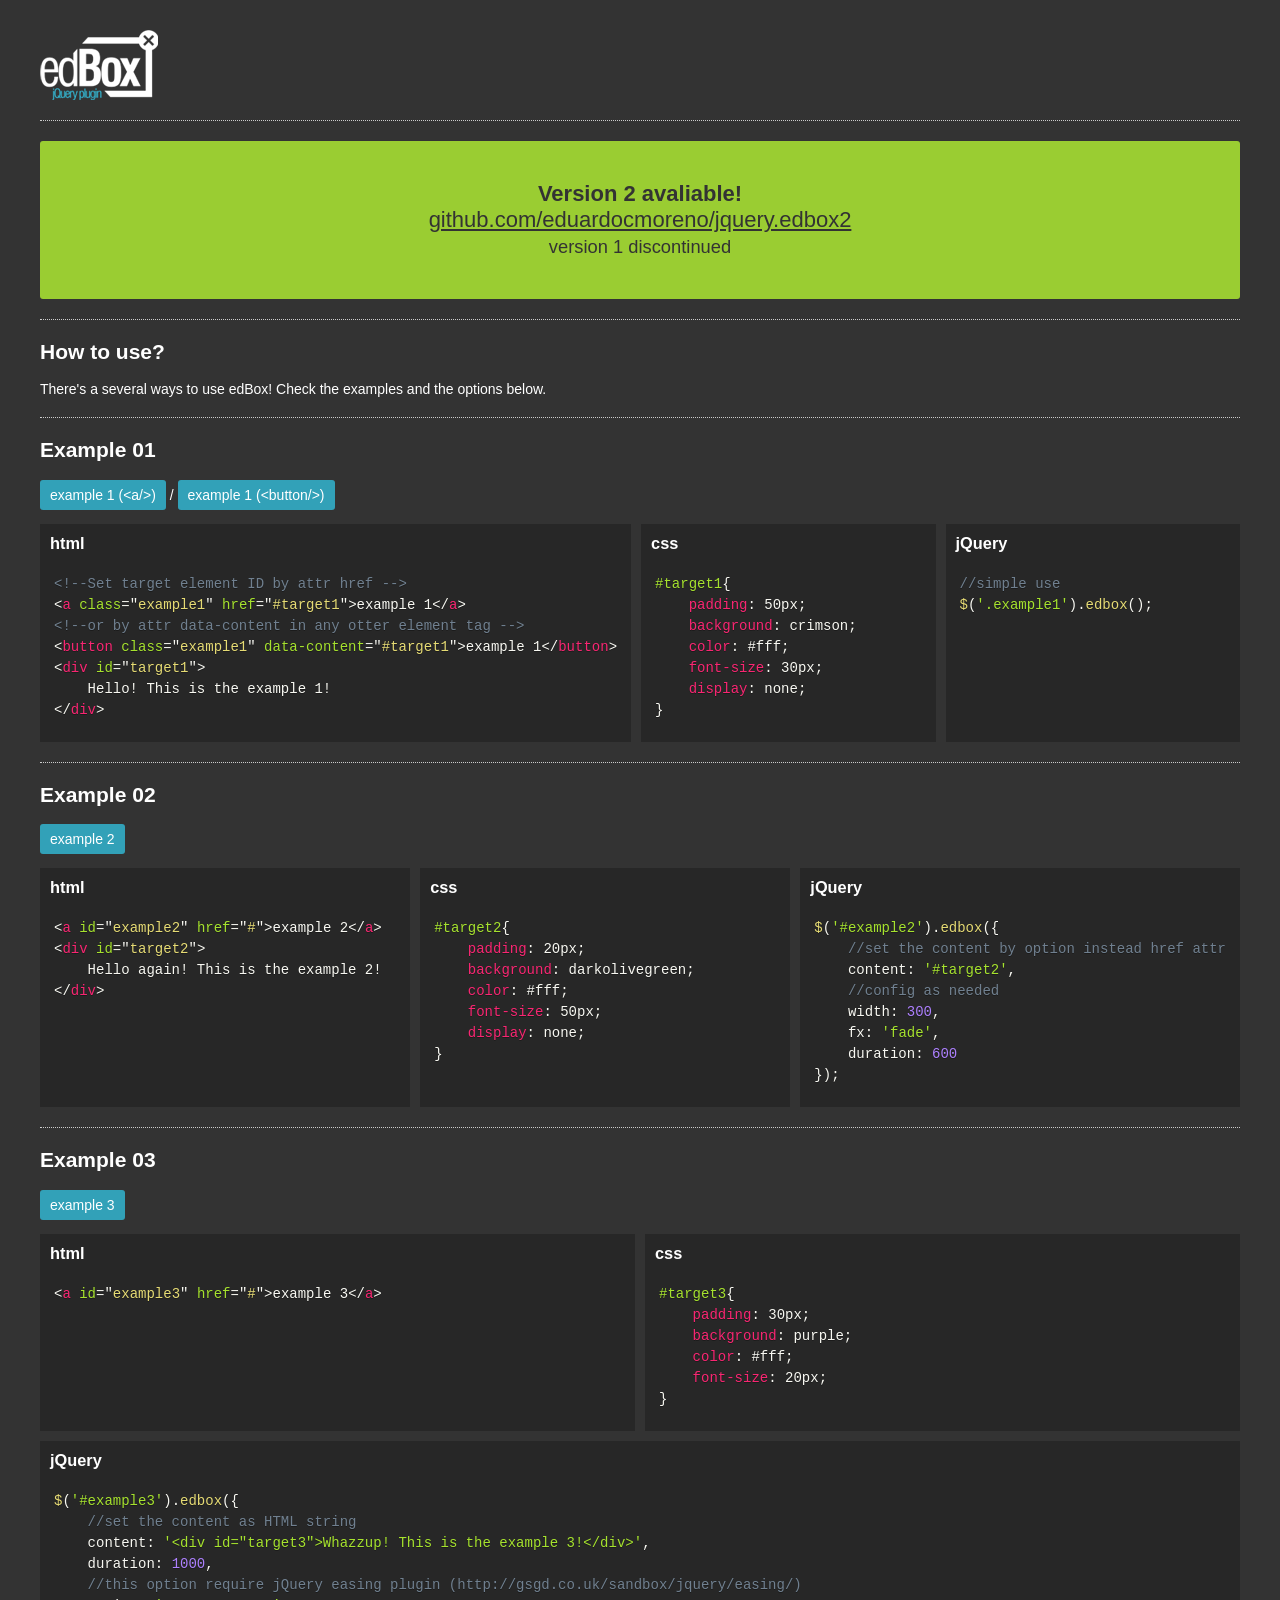
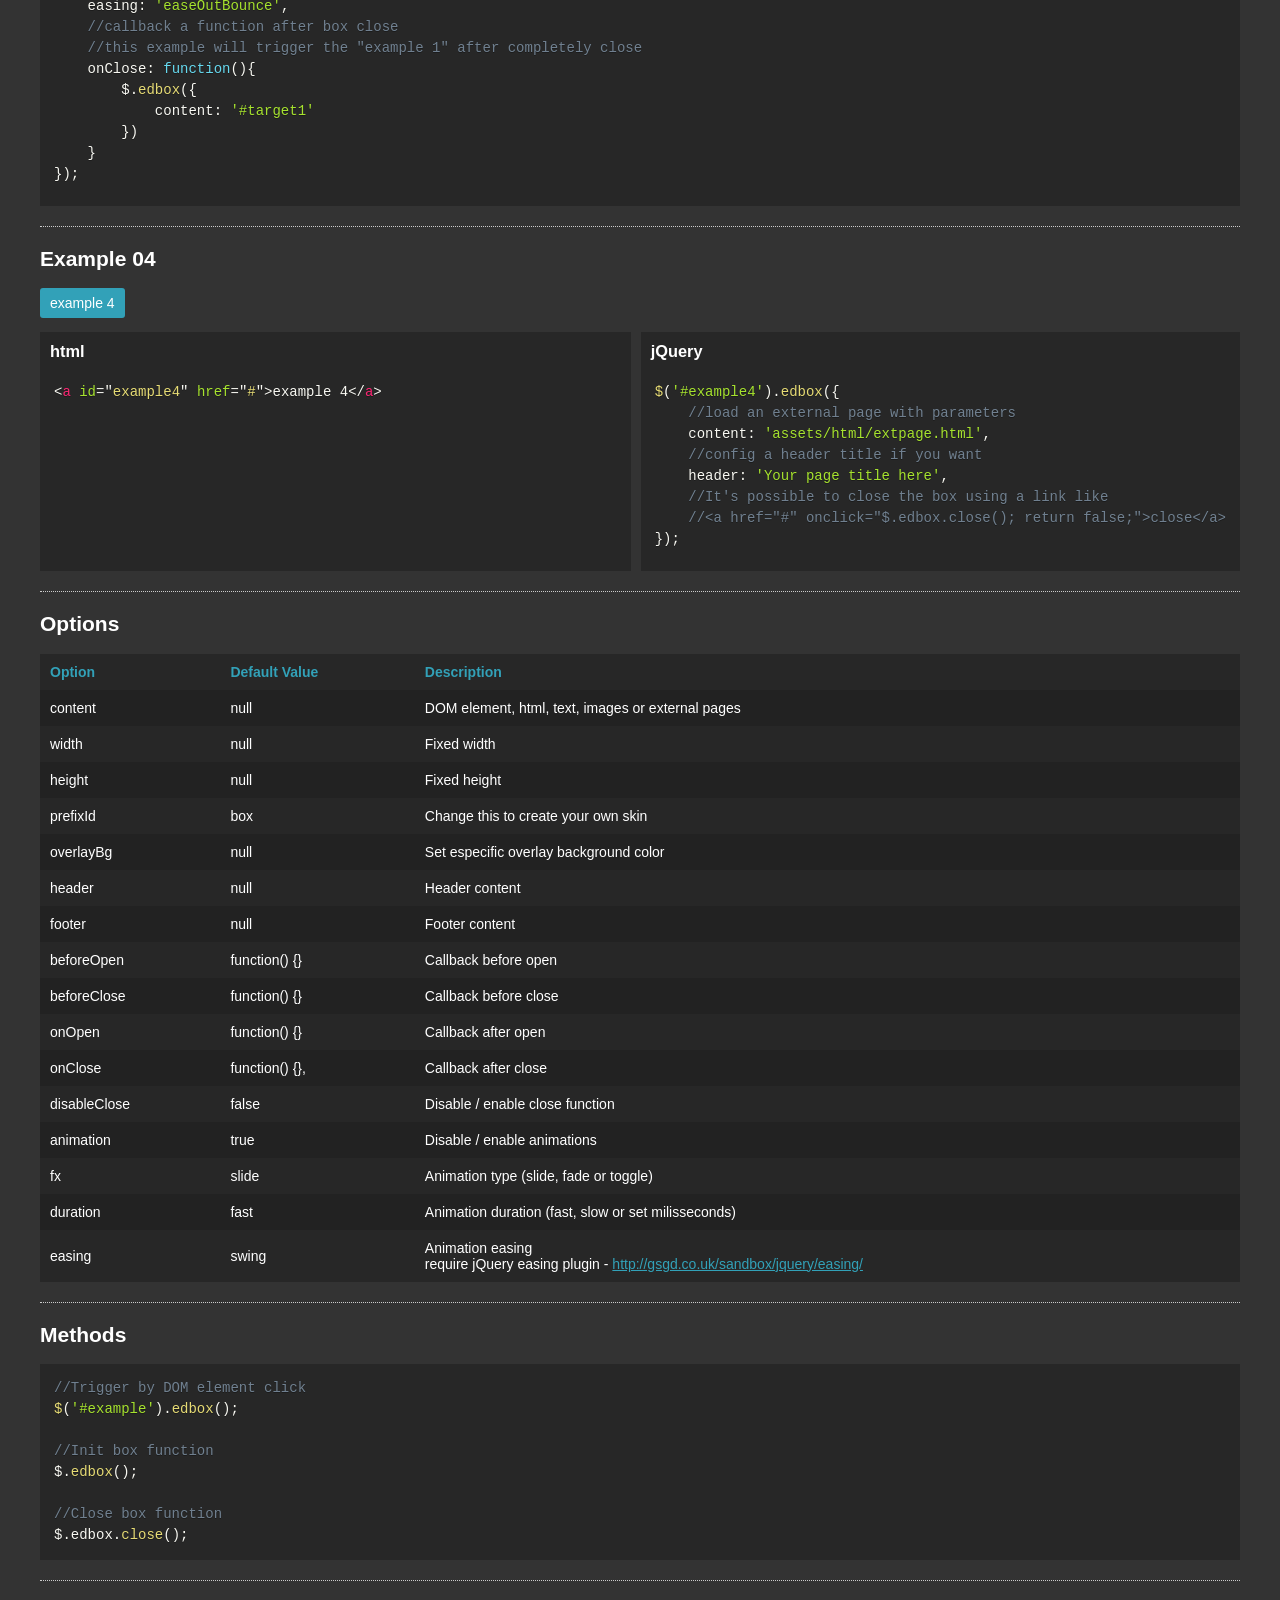
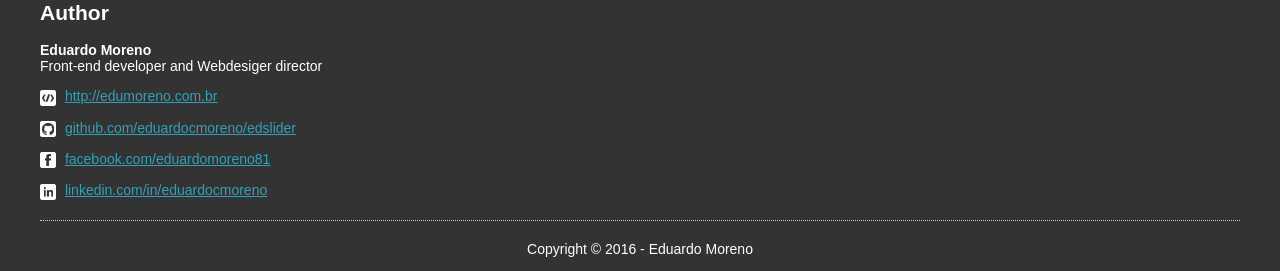
<file: docs/index.html>
<!DOCTYPE html>
<html>
<head>
	<meta charset="UTF-8">
	<meta name="description" content="jQuery edBox plugin">
	<meta name="keywords" content="HTML,CSS,JavaScript,jquery,plugin,modal">
	<meta name="author" content="Eduardo Moreno">
	<title>jQuery edbox plugin</title>
	<link rel="stylesheet" href="assets/css/styles.css">
	<link rel="stylesheet" href="assets/css/edbox.css">
	<link rel="stylesheet" href="assets/css/prism.css">
</head>
<body>
	
	<header>
		<img src="assets/images/logo.png" alt="" class="logo">
	</header>

	<div class="container">
		<hr>
		
		<div class="call"><strong>Version 2 avaliable!</strong><br><a href="https://github.com/eduardocmoreno/jquery.edbox2" title="edbox2">github.com/eduardocmoreno/jquery.edbox2</a><br><small>version 1 discontinued</small></div>		

		<hr>
		
		<h2>How to use?</h2>
		<p>There's a several ways to use edBox! Check the examples and the options below.</p>

		<hr>

		<!-- example 1 -->
		<h2>Example 01</h2>
		<p>
			<a class="btn example1" href="#target1">example 1 (&lta/>)</a> / 
			<button class="btn example1" data-content="#target1">example 1 (&lt;button/>)</button>
		</p>
		<div id="target1">Hello! This is the example 1!</div>
		<div class="codes">
			<div>
				<h3>html</h3>
<pre><code class="language-markup">&lt;!--Set target element ID by attr href -->
&lt;a class="example1" href="#target1">example 1&lt;/a>
&lt;!--or by attr data-content in any otter element tag -->
&lt;button class="example1" data-content="#target1">example 1&lt;/button>
&lt;div id="target1">
	Hello! This is the example 1!
&lt;/div></code></pre>
			</div>
			<div>
				<h3>css</h3>
<pre><code class="language-css">#target1{
	padding: 50px;
	background: crimson;
	color: #fff;
	font-size: 30px;
	display: none;
}</code></pre>
			</div>
			<div>
				<h3>jQuery</h3>
<pre><code class="language-javascript">//simple use
$('.example1').edbox();</code></pre>
			</div>
		</div>

		<hr>
		
		<!-- example 2 -->
		<h2>Example 02</h2>
		<p>
			<a class="btn" id="example2" href="#">example 2</a>
		</p>
		<div id="target2">Hello again! This is the example 2!</div>
		<div class="codes">
			<div>
				<h3>html</h3>
<pre><code class="language-markup">&lt;a id="example2" href="#">example 2&lt;/a>
&lt;div id="target2">
	Hello again! This is the example 2!
&lt;/div></code></pre>
			</div>
			<div>
				<h3>css</h3>
<pre><code class="language-css">#target2{
	padding: 20px;
	background: darkolivegreen;
	color: #fff;
	font-size: 50px;
	display: none;
}</code></pre>
			</div>
			<div>
				<h3>jQuery</h3>
<pre><code class="language-javascript">$('#example2').edbox({
	//set the content by option instead href attr
	content: '#target2',
	//config as needed
	width: 300,
	fx: 'fade',
	duration: 600
});</code></pre>
			</div>
		</div>

		<hr>
		
		<!-- example 3 -->
		<h2>Example 03</h2>
		<p>
			<a class="btn" id="example3" href="">example 3</a>
		</p>
		<div class="codes">
			<div>
				<h3>html</h3>
<pre><code class="language-markup">&lt;a id="example3" href="#">example 3&lt;/a></code></pre>
			</div>
			<div>
				<h3>css</h3>
<pre><code class="language-css">#target3{
	padding: 30px;
	background: purple;
	color: #fff;
	font-size: 20px;
}</code></pre>
			</div>
			<div>
				<h3>jQuery</h3>
<pre><code class="language-javascript">$('#example3').edbox({
	//set the content as HTML string
	content: '&lt;div id="target3">Whazzup! This is the example 3!&lt;/div>',
	duration: 1000,
	//this option require jQuery easing plugin (http://gsgd.co.uk/sandbox/jquery/easing/)
	easing: 'easeOutBounce',
	//callback a function after box close
	//this example will trigger the "example 1" after completely close
	onClose: function(){
		$.edbox({
			content: '#target1'
		})
	}
});</code></pre>
			</div>
		</div>

		<hr>

		<!-- example 4 -->
		<h2>Example 04</h2>
		<p>
			<a class="btn" id="example4" href="#">example 4</a>
		</p>
		<div class="codes">
			<div>
				<h3>html</h3>
<pre><code class="language-markup">&lt;a id="example4" href="#">example 4&lt;/a></code></pre>
			</div>
			<div>
				<h3>jQuery</h3>
<pre><code class="language-javascript">$('#example4').edbox({
	//load an external page with parameters
	content: 'assets/html/extpage.html',
	//config a header title if you want
	header: 'Your page title here',
	//It's possible to close the box using a link like
	//&lt;a href="#" onclick="$.edbox.close(); return false;">close&lt;/a>
});</code></pre>
			</div>
		</div>

		<hr>

		<h2>Options</h2>

		<table class="options">
			<thead>
				<tr>
					<th>Option</th>
					<th>Default Value</th>
					<th>Description</th>
				</tr>
			</thead>
			<tbody>
				<tr>
					<td>content</td>
					<td>null</td>
					<td>DOM element, html, text, images or external pages</td>
				</tr>
				<tr>
					<td>width</td>
					<td>null</td>
					<td>Fixed width</td>
				</tr>
				<tr>
					<td>height</td>
					<td>null</td>
					<td>Fixed height</td>
				</tr>
				<tr>
					<td>prefixId</td>
					<td>box</td>
					<td>Change this to create your own skin</td>
				</tr>
				<tr>
					<td>overlayBg</td>
					<td>null</td>
					<td>Set especific overlay background color</td>
				</tr>
				<tr>
					<td>header</td>
					<td>null</td>
					<td>Header content</td>
				</tr>
				<tr>
					<td>footer</td>
					<td>null</td>
					<td>Footer content</td>
				</tr>
				<tr>
					<td>beforeOpen</td>
					<td>function() {}</td>
					<td>Callback before open</td>
				</tr>
				<tr>
					<td>beforeClose</td>
					<td>function() {}</td>
					<td>Callback before close</td>
				</tr>
				<tr>
					<td>onOpen</td>
					<td>function() {}</td>
					<td>Callback after open</td>
				</tr>
				<tr>
					<td>onClose</td>
					<td>function() {},</td>
					<td>Callback after close</td>
				</tr>
				<tr>
					<td>disableClose</td>
					<td>false</td>
					<td>Disable / enable close function</td>
				</tr>
				<tr>
					<td>animation</td>
					<td>true</td>
					<td>Disable / enable animations</td>
				</tr>
				<tr>
					<td>fx</td>
					<td>slide</td>
					<td>Animation type (slide, fade or toggle)</td>
				</tr>
				<tr>
					<td>duration</td>
					<td>fast</td>
					<td>Animation duration (fast, slow or set milisseconds)</td>
				</tr>
				<tr>
					<td>easing</td>
					<td>swing</td>
					<td>Animation easing <br> require jQuery easing plugin - <a class="link" href="http://gsgd.co.uk/sandbox/jquery/easing/">http://gsgd.co.uk/sandbox/jquery/easing/</a></td>
				</tr>
			</tbody>
		</table>

		<hr>

		<h2>Methods</h2>
<pre><code class="language-javascript">//Trigger by DOM element click
$('#example').edbox();

//Init box function
$.edbox();

//Close box function
$.edbox.close();
</code></pre>

		<hr/>

		<h2>Author</h2>

		<div>
			<p><b>Eduardo Moreno</b><br>Front-end developer and Webdesiger director</p>
			<p>
				<img src="assets/images/icon-portfolio.png" alt="Porftolio" class="icon"/>
				<a href="http://edumoreno.com.br" class="link">
					http://edumoreno.com.br
				</a>
			</p>
			<p>
				<img src="assets/images/icon-github.png" alt="Github" class="icon"/>
				<a href="https://github.com/eduardocmoreno/edslider" class="link" target="_blank">
					github.com/eduardocmoreno/edslider
				</a>
			</p>
			<p>
				<img src="assets/images/icon-facebook.png" alt="Facebook" class="icon"/>
				<a href="https://www.facebook.com/eduardomoreno81" class="link" target="_blank">
					facebook.com/eduardomoreno81
				</a>
			</p>
			<p>
				<img src="assets/images/icon-linkedin.png" alt="Linkedin" class="icon"/>
				<a href="www.linkedin.com/in/eduardocmoreno" class="link" target="_blank">
					linkedin.com/in/eduardocmoreno
				</a>
			</p>
		</div>

		<hr/>

		<p style="text-align: center;">Copyright © 2016 - Eduardo Moreno</p>

	</div>

	<script src="assets/js/jquery.min.js"></script>
	<script src="assets/js/jquery.edbox-1.10.1.js"></script>
	<script src="assets/js/jquery.easing.1.3.js"></script>
	<script src="assets/js/prism.js"></script>
	<script>
		$(document).ready(function() {
			$('.example1').edbox();
			$('#example2').edbox({
				content: '#target2',
				width: 300,
				fx: 'fade',
				duration: 600
			});
			$('#example3').edbox({
				content: '<div id="target3">Whazzup! This is the example 3!</div>',
				duration: 1000,
				easing: 'easeOutBounce',
				onClose: function(){
					$.edbox({
						content: '#target1'
					})
				}
			});
			$('#example4').edbox({
				content: 'assets/html/extpage.html',
				header: 'Your page title here',
				htmlClose: ''
			});

		});
	</script>
</body>
</html>
</file>
<file: docs/assets/css/styles.css>
body{
	margin:0;
	font:14px Arial, sans-serif;
	background-color:#333;
	color:#fff;
	padding-top:30px;
}
h1{
	font-size:40px;
	line-height:50px;
	float:left;
	margin:0;
}
h1 span{
	color:#999;
	font-weight:normal;
}
h1,
h2{
	font-family:"Open Sans Condensed", sans-serif;
}
ul{
	margin:0;
	padding:0 0 20px 30px;
}
hr{
	height: 0px;
	border: dotted #ccc;
	border-width: 1px 0 0 0;
	margin: 20px 0;
	background: transparent;
	clear: both;
}
.call{
	padding: 40px 20px;
	border-radius: 3px;
	background: yellowgreen;
	color: #333 !important;
	font-size: 22px;
	text-align: center;
}
.call a{
	color: #333;
}
.btn{
	background:#32A1B8;
	border-radius:3px;
	border: 0;
	color:#fff;
	display:inline-block;
	font-family:"open sans condensed", sans-serif;
	line-height:30px;
	height: 30px;
	padding:0 10px;
	text-decoration:none;
	transition:.25s;
}
.btn:hover{
	background:#fff;
	color:#32A1B8;
	cursor: pointer;
}
.btn.download{
	font-size:20px;
	font-weight:bold;
	line-height:50px;
	height: 50px;
	padding:0 20px;
}
button{
	vertical-align: bottom;
	font-size: 14px;
	outline: none;
}
header{
	margin:auto;
}
header .logo{
	display: block;
	float: left;
}
header .btn.download{
	margin-top: 10px;
}
header,
.container{
	max-width:1200px;
	overflow:hidden;
	padding: 0 20px;
}
.container{
	margin:auto;
}
.codes{
	display: flex;
	flex-wrap: wrap;
	margin: -5px;
}
.codes > div{
	flex: 1;
	background: #272727;
	margin: 5px;
}
.codes h3{
	padding: 10px 0 0 10px;
	margin: 0;
}
table{
	background: #272727;
	border-collapse: collapse;
	width: 100%;
}
table tbody tr:nth-child(odd){
	background-color: #222;
}
table td,
table th{
	padding:10px;
	text-align:left;
}
table th,
.link{
	color:#32A1B8;
}
.float-right{
	float:right;
}
.float-left{
	float:left;
}
.icon{
	vertical-align: middle;
	margin-right: 5px;
}
#target1{
	padding: 50px;
	background: crimson;
	color: #fff;
	font-size: 30px;
	display: none;
}
#target2{
	padding: 20px;
	background: darkolivegreen;
	color: #fff;
	font-size: 50px;
	display: none;
}
#target3{
	padding: 30px;
	background: purple;
	color: #fff;
	font-size: 20px;
}
</file>
<file: docs/assets/css/edbox.css>
/* prefixId = box (default) */
#box{
	overflow:hidden;
}
#box *{
	box-sizing: border-box;
}
#box,
#box-load{
	border-radius:3px;
}
#box-load{
	padding:10px;
	background: #fff;
}
#box-loading{
	width: 50px;
	height: 50px;
	background: url('../images/box-load.gif') no-repeat;
}
#box-overlay{
	background: rgba(0,0,0, .5);
}
#box-header{
	background: #bbb;
	height:40px;
	line-height:40px;
}
#box-footer{
	background: #bbb;
	height:30px;
	line-height:30px;
}
#box-header,
#box-footer{
	padding:0 10px;
	color:#FFF;
	font-weight:bold;
}
#box-close{
	position: absolute;
	top:10px;
	right:10px;
	width:16px;
	height:16px;
	border:0;
	background: url('../images/close-modal.png') no-repeat;
	color:#000;
	white-space:nowrap;
}
#box-close img{
	display:block;
	border:0;
}
#box-error{
	background: red;
	color: #fff;
	padding: 30px;
}
</file>
